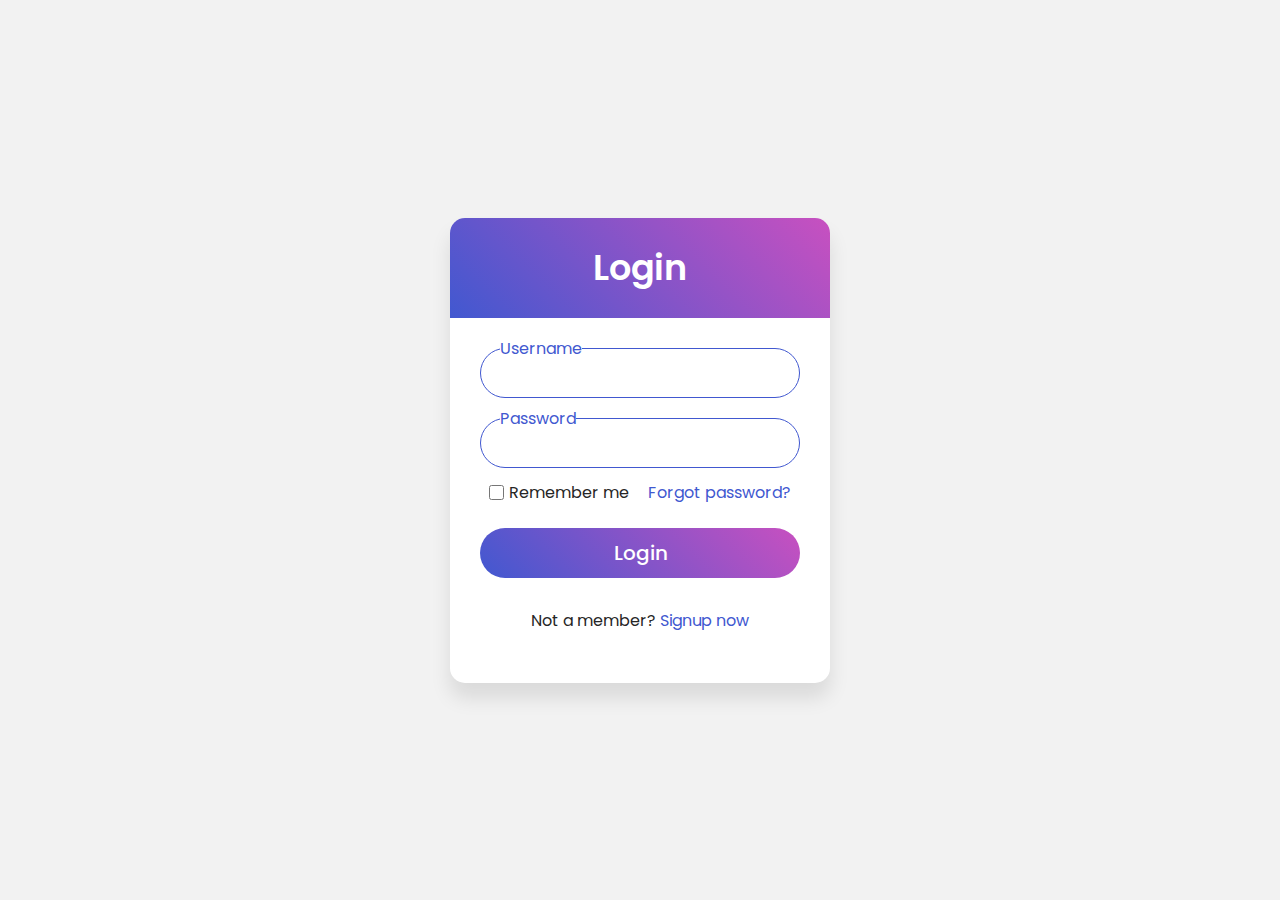
<file: casestudy1/index.html>
<!DOCTYPE html>
<html>
    <head>
        <title>Login page</title>
        <link rel="stylesheet" href="style.css">
    </head>
    <body>
         
        <div class="wrapper">
      <div class="title">Login </div>

<form  onsubmit="return validate(callback)">
    <div id="error"></div>
        <div class="field">
          <input type="text" id="user">
          <label>Username</label>
        </div>
<div class="field">
          <input type="password" id="pass">
          <label>Password</label>
        </div>
<div class="content">
          <div class="checkbox">
            <input type="checkbox" id="remember-me">
            <label for="remember-me">Remember me</label>
          </div>
<div class="pass-link">
<a href="#">Forgot password?</a></div>
</div>
<div class="field">
          <input type="submit" value="Login">
        </div>
<div class="signup-link">
Not a member? <a href="#">Signup now</a></div>
</form>
</div>
        <script>
            function validate(callback)
            {
                const user = document.getElementById('user').value;
                const pass = document.getElementById('pass').value;
                const error = document.getElementById('error');
                let text;
                if(user === "admin" && pass === "12345"){
                    callback();
                }
                else{
                    text="**Invalid username or password**";
                    error.innerHTML=text;
                    error.style.color=" #4158d0";
                    
                    error.style.margin="20px";
                    return false;
            }
          
            }
            function callback(){
                window.close("index.html");
                window.open("welcome.html");
                
            }
        </script>
    </body>
</html>
</file>
<file: casestudy1/style.css>
@import url('https://fonts.googleapis.com/css?family=Poppins:400,500,600,700&display=swap');
*{
  margin: 0;
  padding: 0;
  box-sizing: border-box;
  font-family: 'Poppins', sans-serif;
}
html,body{
  display: grid;
  height: 100%;
  width: 100%;
  place-items: center;
  background: #f2f2f2;
}
::selection{
  background: #4158d0;
  color: #fff;
}
.wrapper{
  width: 380px;
  background: #fff;
  border-radius: 15px;
  box-shadow: 0px 15px 20px rgba(0,0,0,0.1);
}
.wrapper .title{
  font-size: 35px;
  font-weight: 600;
  text-align: center;
  line-height: 100px;
  color: #fff;
  user-select: none;
  border-radius: 15px 15px 0 0;
  background: linear-gradient(-135deg, #c850c0, #4158d0);
}
.wrapper form{
  padding: 10px 30px 50px 30px;
}
.wrapper form .field{
  height: 50px;
  width: 100%;
  margin-top: 20px;
  position: relative;
}
.wrapper form .field input{
  height: 100%;
  width: 100%;
  outline: none;
  font-size: 17px;
  padding-left: 20px;
  border: 1px solid lightgrey;
  border-radius: 25px;
  transition: all 0.3s ease;
}
.wrapper form .field input:focus,
form .field input:valid{
  border-color: #4158d0;
}
.wrapper form .field label{
  position: absolute;
  top: 50%;
  left: 20px;
  color: #999999;
  font-weight: 400;
  font-size: 17px;
  pointer-events: none;
  transform: translateY(-50%);
  transition: all 0.3s ease;
}
form .field input:focus ~ label,
form .field input:valid ~ label{
  top: 0%;
  font-size: 16px;
  color: #4158d0;
  background: #fff;
  transform: translateY(-50%);
}
form .content{
  display: flex;
  width: 100%;
  height: 50px;
  font-size: 16px;
  align-items: center;
  justify-content: space-around;
}
form .content .checkbox{
  display: flex;
  align-items: center;
  justify-content: center;
}
form .content input{
  width: 15px;
  height: 15px;
  background: red;
}
form .content label{
  color: #262626;
  user-select: none;
  padding-left: 5px;
}
form .content .pass-link{
  color: "";
}
form .field input[type="submit"]{
  color: #fff;
  border: none;
  padding-left: 0;
  margin-top: -10px;
  font-size: 20px;
  font-weight: 500;
  cursor: pointer;
  background: linear-gradient(-135deg, #c850c0, #4158d0);
  transition: all 0.3s ease;
}
form .field input[type="submit"]:active{
  transform: scale(0.95);
}
form .signup-link{
  color: #262626;
  margin-top: 20px;
  text-align: center;
}
form .pass-link a,
form .signup-link a{
  color: #4158d0;
  text-decoration: none;
}
form .pass-link a:hover,
form .signup-link a:hover{
  text-decoration: underline;
}
</file>
